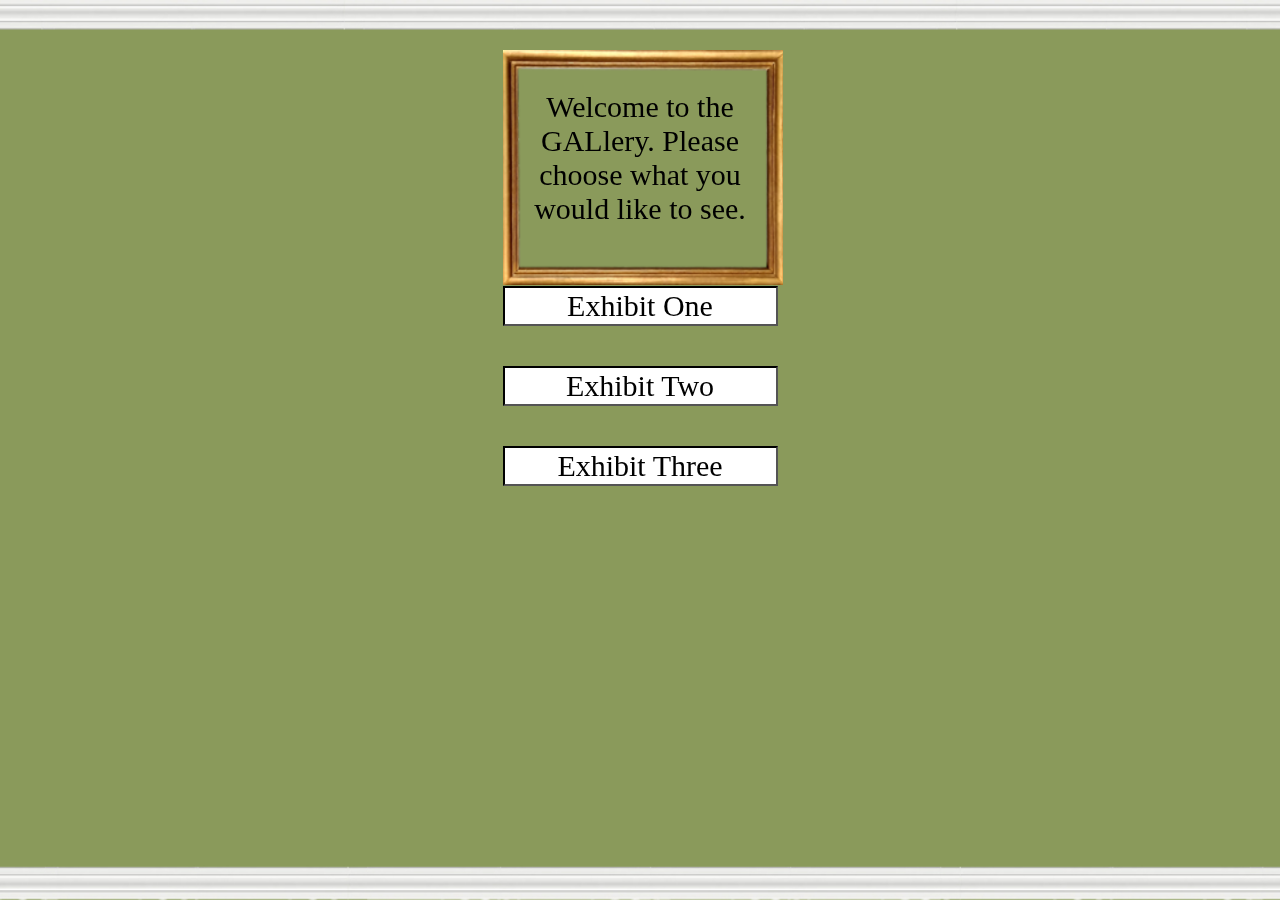
<file: index.html>
<html lang="en">
<head>
    <meta charset="UTF-8">
    <meta http-equiv="X-UA-Compatible" content="IE=edge">
    <meta name="viewport" content="width=device-width, initial-scale=1.0">
    <title>Welcome to the GALlery</title>
    <link href="styles.css" rel="stylesheet">
    <script src="p5/p5.js"></script>
</head>
<body id="color">
    <div id="mySketch"></div>
    <div id="html-body">
      
        <div id="color-input"></div>
    </div>
</body>
<script src="sketch.js"></script>
</html>
</file>
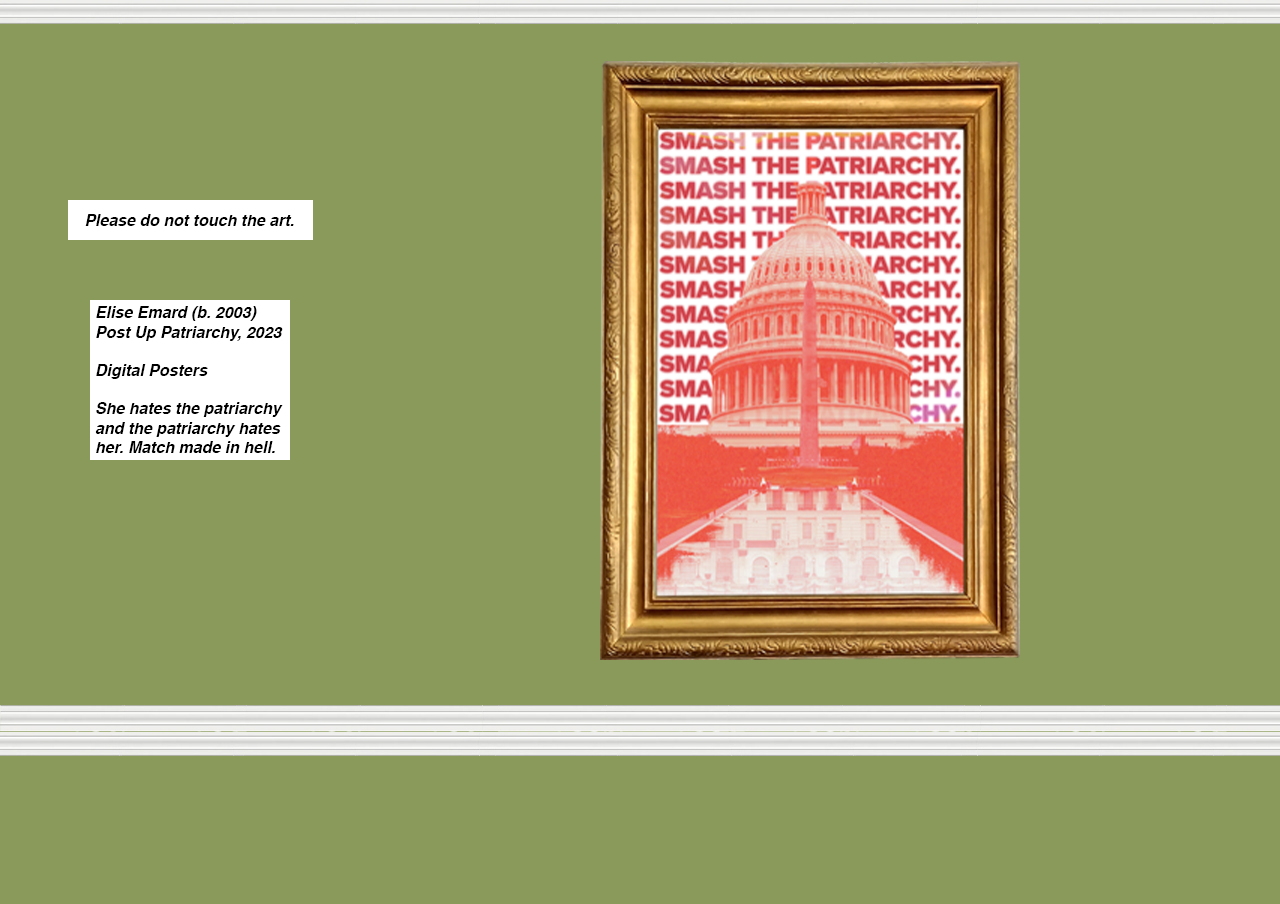
<file: exhibitone.html>
<!DOCTYPE html>

<html>
    <head>
        <meta charset="utf-8">
        <meta http-equiv="X-UA-Compatible" content="IE=edge">
        <title>exhibit one</title>
        <meta name="description" content="">
        <meta name="viewport" content="width=device-width, initial-scale=1">
        <script src="p5/p5.js"></script>
        <link rel="stylesheet" href="styles.css">
    </head>
    <body id="artone">
        <div id="myArtwork1"></div>
        <div id="html-body">
      
            <div id="color-input"></div>
        </div>
        
       
    </body>
    <script src="exhibitone.js"></script>
</html>
</file>
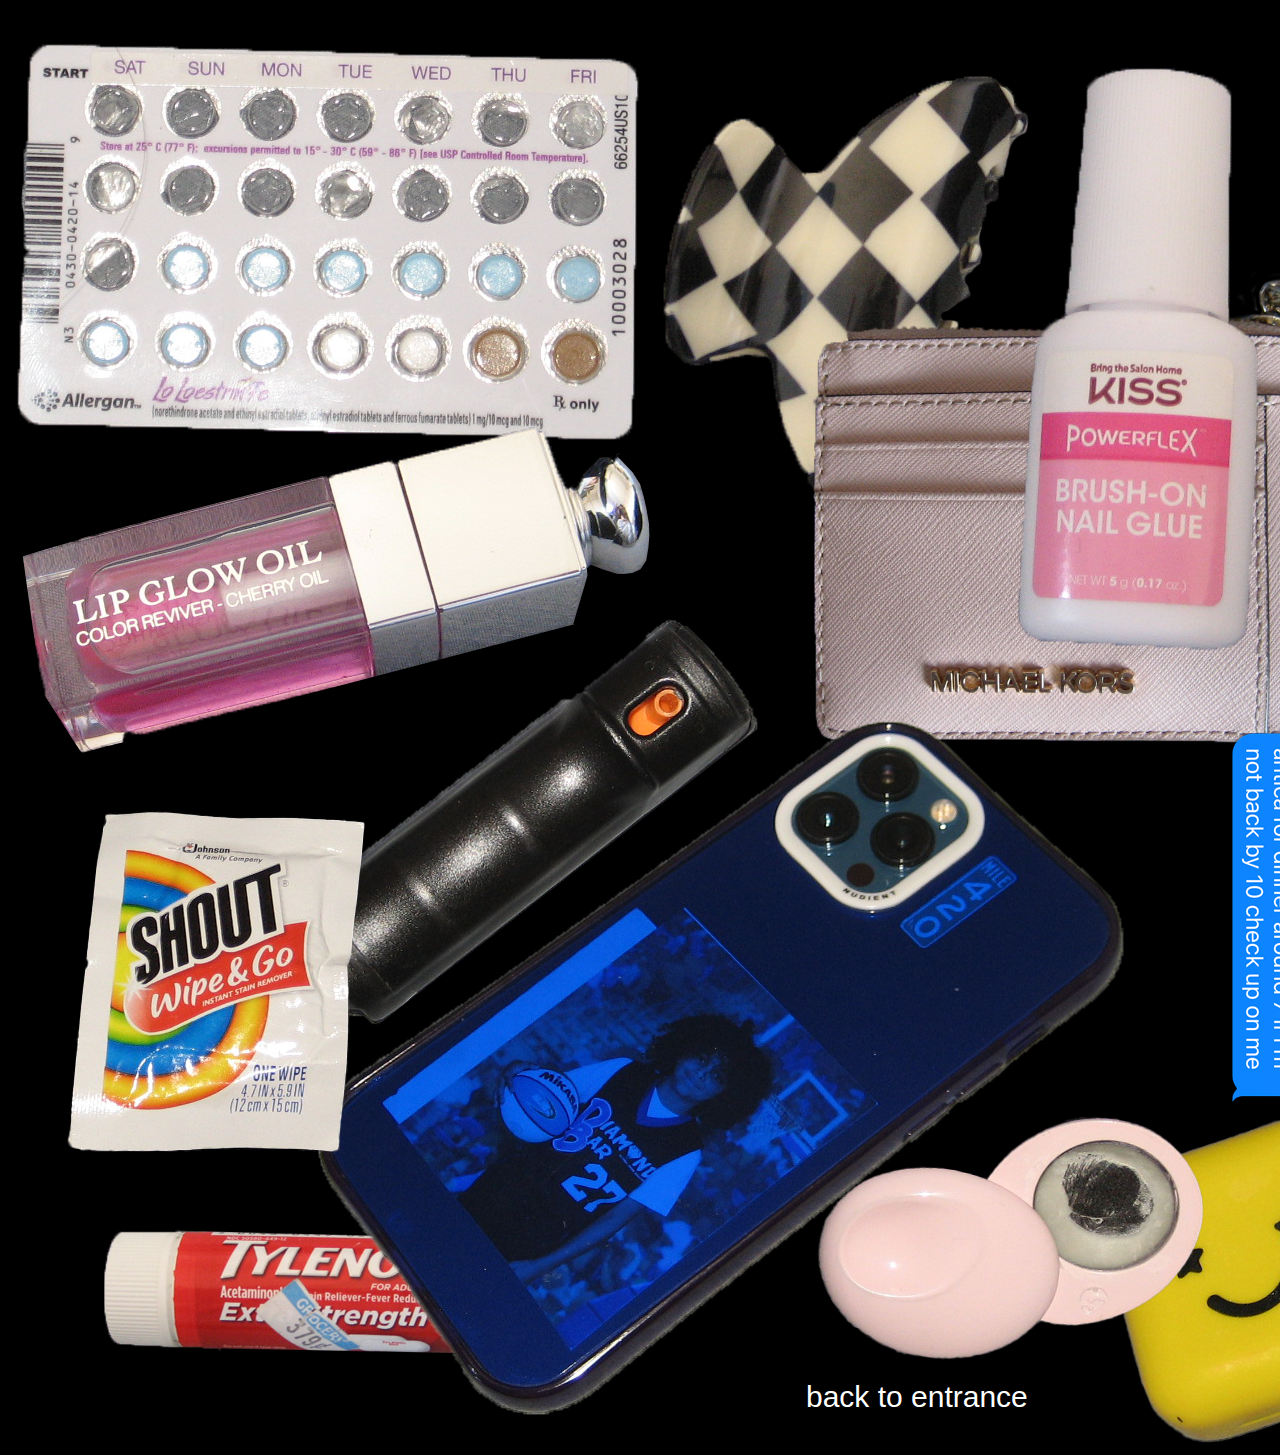
<file: exhibitthree.html>
<!DOCTYPE html>

<html>
    <head>
        <meta charset="utf-8">
        <meta http-equiv="X-UA-Compatible" content="IE=edge">
        <title><3</title>
        <meta name="description" content="">
        <meta name="viewport" content="width=device-width, initial-scale=1">
        <link rel="stylesheet" href="styles2.css">
        <script src="p5/p5.js"></script>
    </head>
   
    <body id="artone1">
            <div id="myArtwork1"></div>
            <div id="html-body">
          
                <div id="color-input"></div>
            </div>
            
           
    
    
        <script src="exhibitthree.js" async defer></script>
    </body>
</html>
</file>
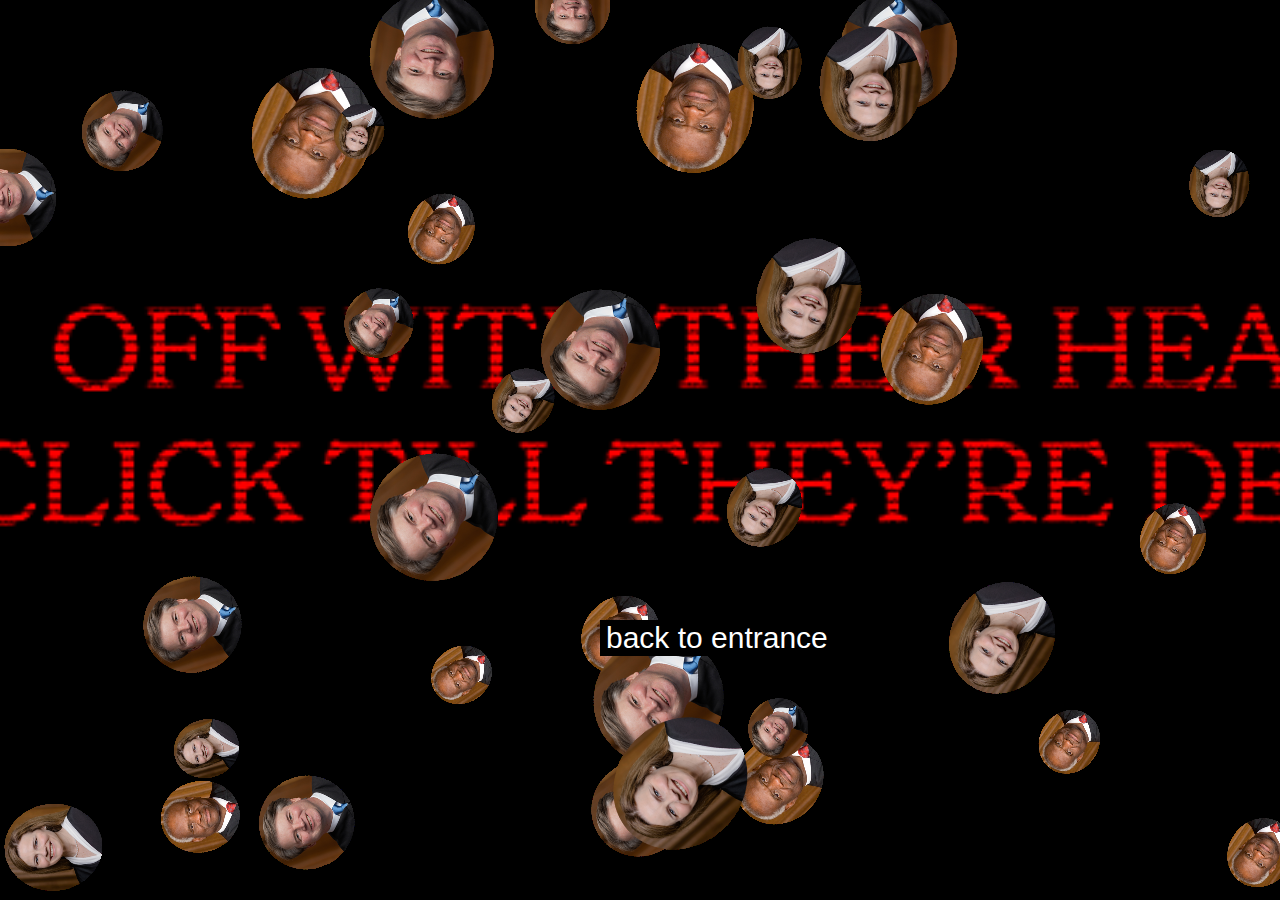
<file: exhibittwo.html>
<html lang="en">
<head>
    <meta charset="UTF-8">
    <meta http-equiv="X-UA-Compatible" content="IE=edge">
    <meta name="viewport" content="width=device-width, initial-scale=1.0">
    <title>exhibit two</title>
    <link href="styles.css" rel="stylesheet">
    <script src="p5/p5.js"></script>
</head>
<body id="supreme">
    <div id="mySketch"></div>
    <div id="html-body">
    </div>
</body>
<script src="exhibittwo.js"></script>
</html>
</file>
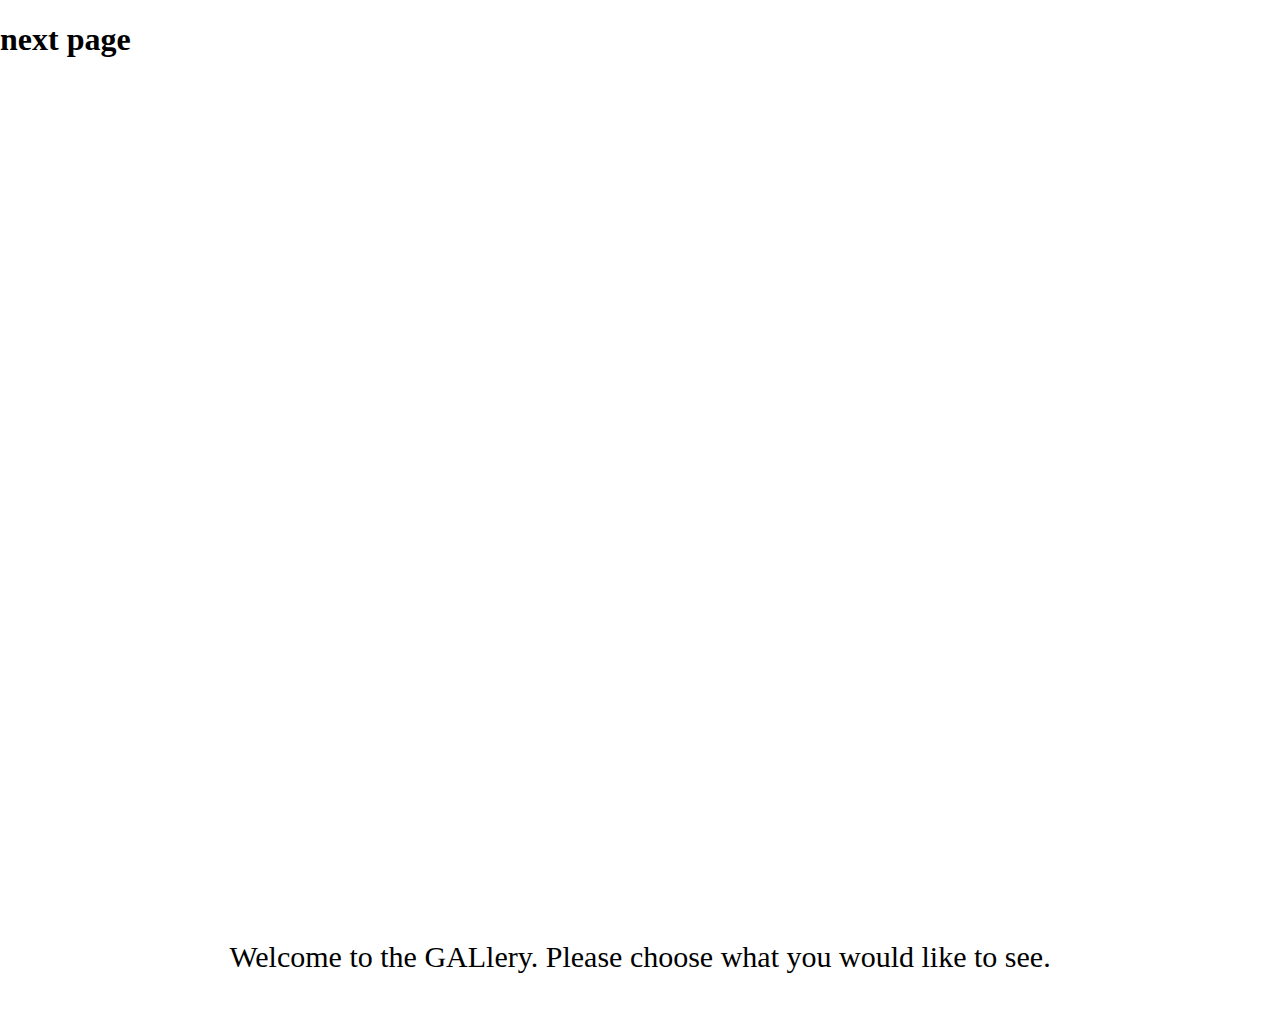
<file: next.html>
<html lang="en">
<head>
    <meta charset="UTF-8">
    <meta http-equiv="X-UA-Compatible" content="IE=edge">
    <meta name="viewport" content="width=device-width, initial-scale=1.0">
    <title>next</title>
    <link href="styles.css" rel="stylesheet">
    <script src="p5/p5.js"></script>
</head>
<body>
    <div id="mySketch"></div>
    <div id="html-body">
        <h1>next page</h1>
    </div>
</body>
<script src="sketch.js"></script>
</html>
</file>
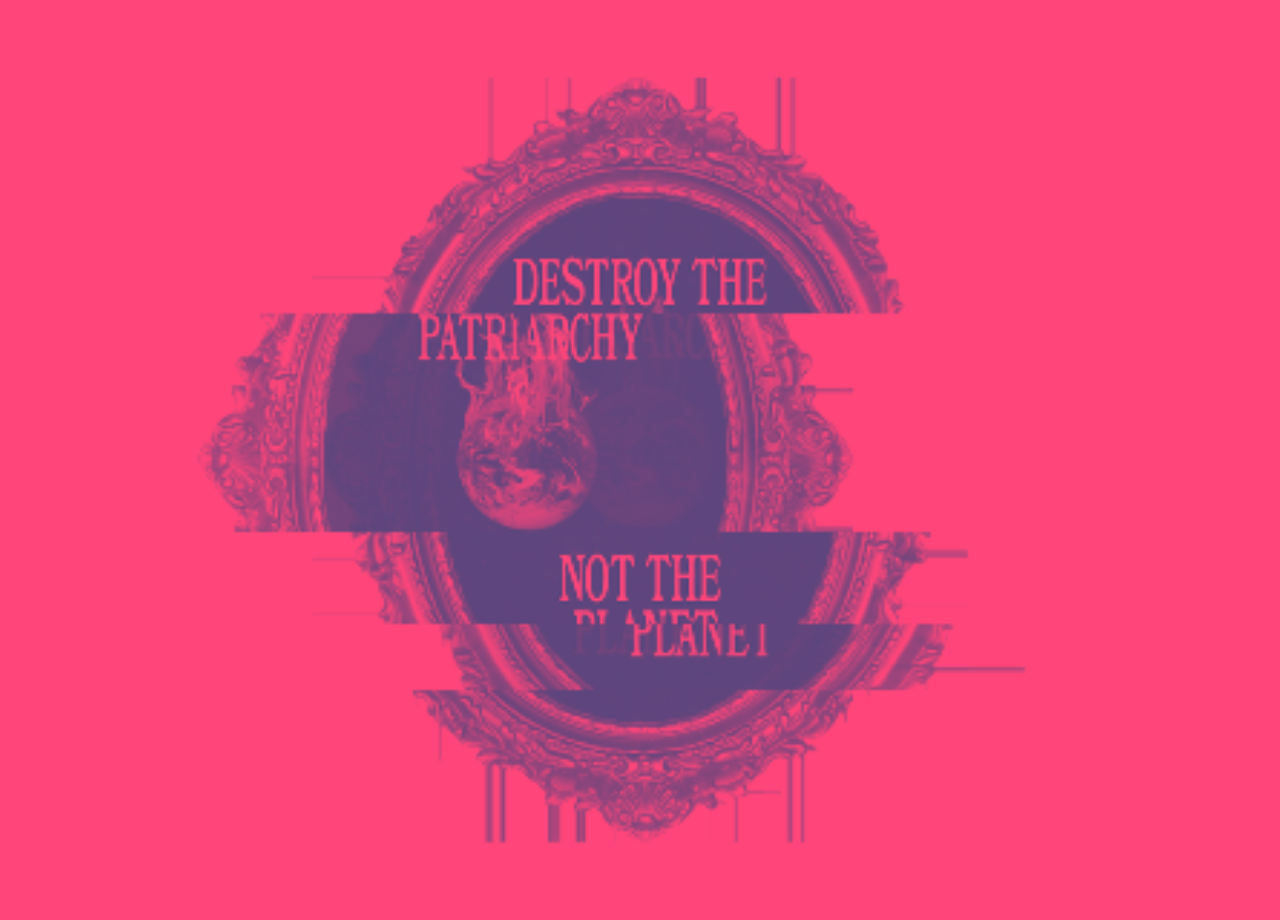
<file: upclose2.html>
<!DOCTYPE html>

<html>
    <head>
        <meta charset="utf-8">
        <meta http-equiv="X-UA-Compatible" content="IE=edge">
        <title>chaos</title>
        <meta name="description" content="">
        <meta name="viewport" content="width=device-width, initial-scale=1">
        <script src="p5/p5.js"></script>
        <link rel="stylesheet" href="styles2.css">
    </head>
    <body id="upclose2">
        <div id="myArtwork1"></div>
        <div id="html-body">
      
            <div id="color-input"></div>
        </div>
        
       
    </body>
    <script src="upclose2.js"></script>
</html>
</file>
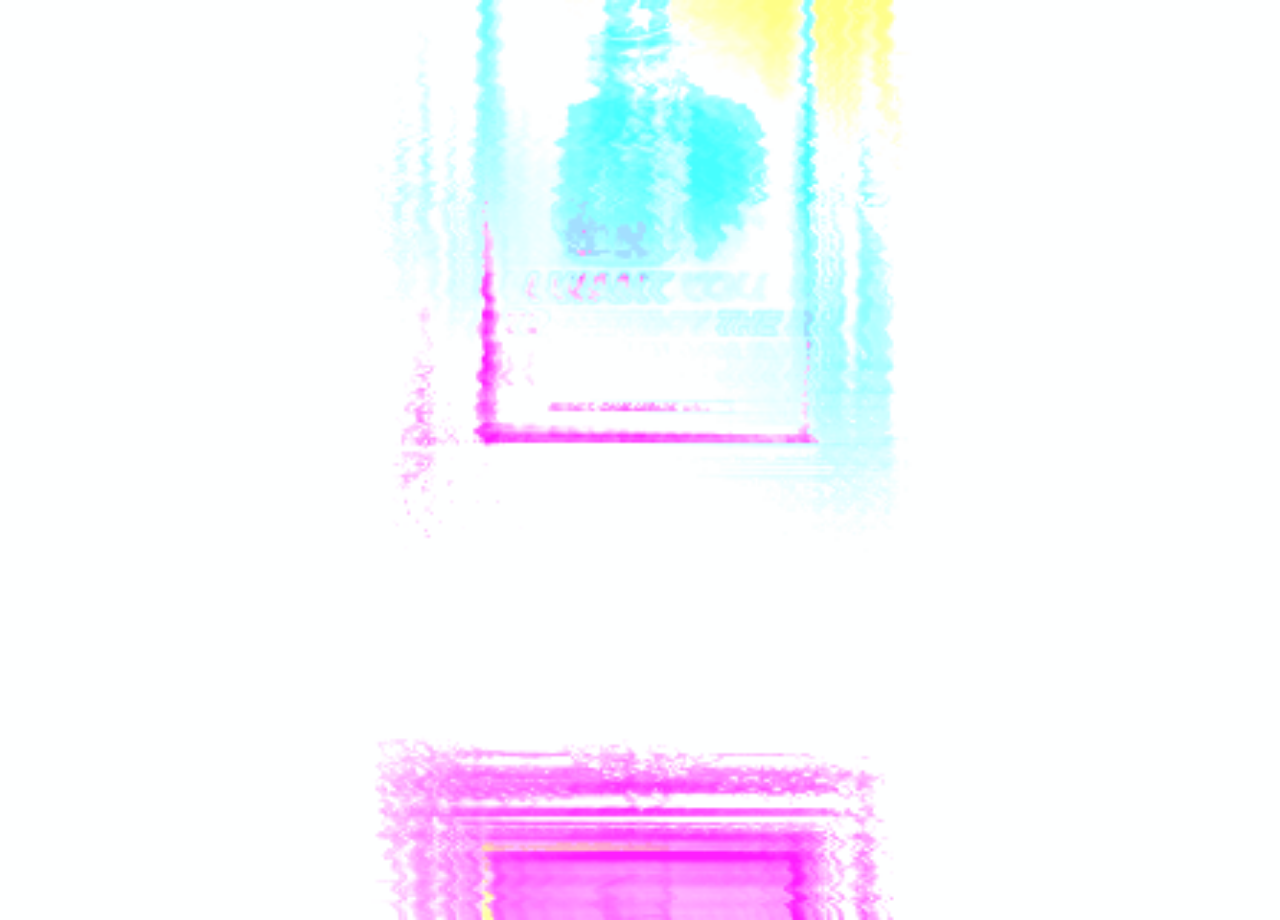
<file: upclose5.html>
<!DOCTYPE html>

<html>
    <head>
        <meta charset="utf-8">
        <meta http-equiv="X-UA-Compatible" content="IE=edge">
        <title>chaos</title>
        <meta name="description" content="">
        <meta name="viewport" content="width=device-width, initial-scale=1">
        <script src="p5/p5.js"></script>
        <link rel="stylesheet" href="styles2.css">
    </head>
    <body id="upclose5">
        <div id="myArtwork1"></div>
        <div id="html-body">
      
            <div id="color-input"></div>
        </div>
        
       
    </body>
    <script src="upclose5.js"></script>
</html>
</file>
<file: styles.css>
body{
    /* background-color: black; */
    margin: 0;

}

#color {
    background-image: url('images/background.jpg');
    background-size: cover;
    background-position: center;

}

/* This allows you to be able to position html elements starting from the top left instead of displaying as block under p5.js canvas */
#html-body{
    position: absolute;
    top: 0;
    left: 0;
    width: 100%;
    height: 100%;
   
}

#color-input{
    display: flex;
    flex-direction: column;
    padding-top: 50px;
    width: 275px;
    margin: auto;
}

#next{
    color: white;
}

#artone {
    background-image: url('images/longbackground.jpg');
    

}

#arttwo {
    background-image: url('images/background.jpg');
    

}

#gallery {
    background-image: url('images/longbackground.jpg');
}
#one{
    transition: all .4s ease-in-out;
}
#one:hover {
    transform: scale(1.1);
}

#two {
    transition: all .4s ease-in-out;
}

#two:hover{
    transform: scale(1.1);
}

#three{
    transition: all .4s ease-in-out;
}
#three:hover {
    transform: scale(1.1);
}
#framing1{
    position: absolute;
    top:50px;
    
}

#yes {
    transition: all .4s ease-in-out;
}

#yes:hover{
    transform: scale(1.1);
}

#supreme {
    background-image: url('images/exhibittwoback.gif');
    background-size: cover;
    background-position: center;
}
</file>
<file: styles2.css>
#upclose1 {
    background-image: url('images/frame1.gif');
    background-size: cover;
    background-position: center;
}
#upclose2 {
    background-image: url('images/frame2.gif');
    background-size: cover;
    background-position: center;
}
#upclose3 {
    background-image: url('images/frame3.gif');
    background-size: cover;
    background-position: center;
}
#upclose4 {
    background-image: url('images/frame4.gif');
    background-size: cover;
    background-position: center;
}
#upclose5 {
    background-image: url('images/frame5.gif');
    background-size: cover;
    background-position: center;
}

#artone1{
    background-color: black;
}
</file>
